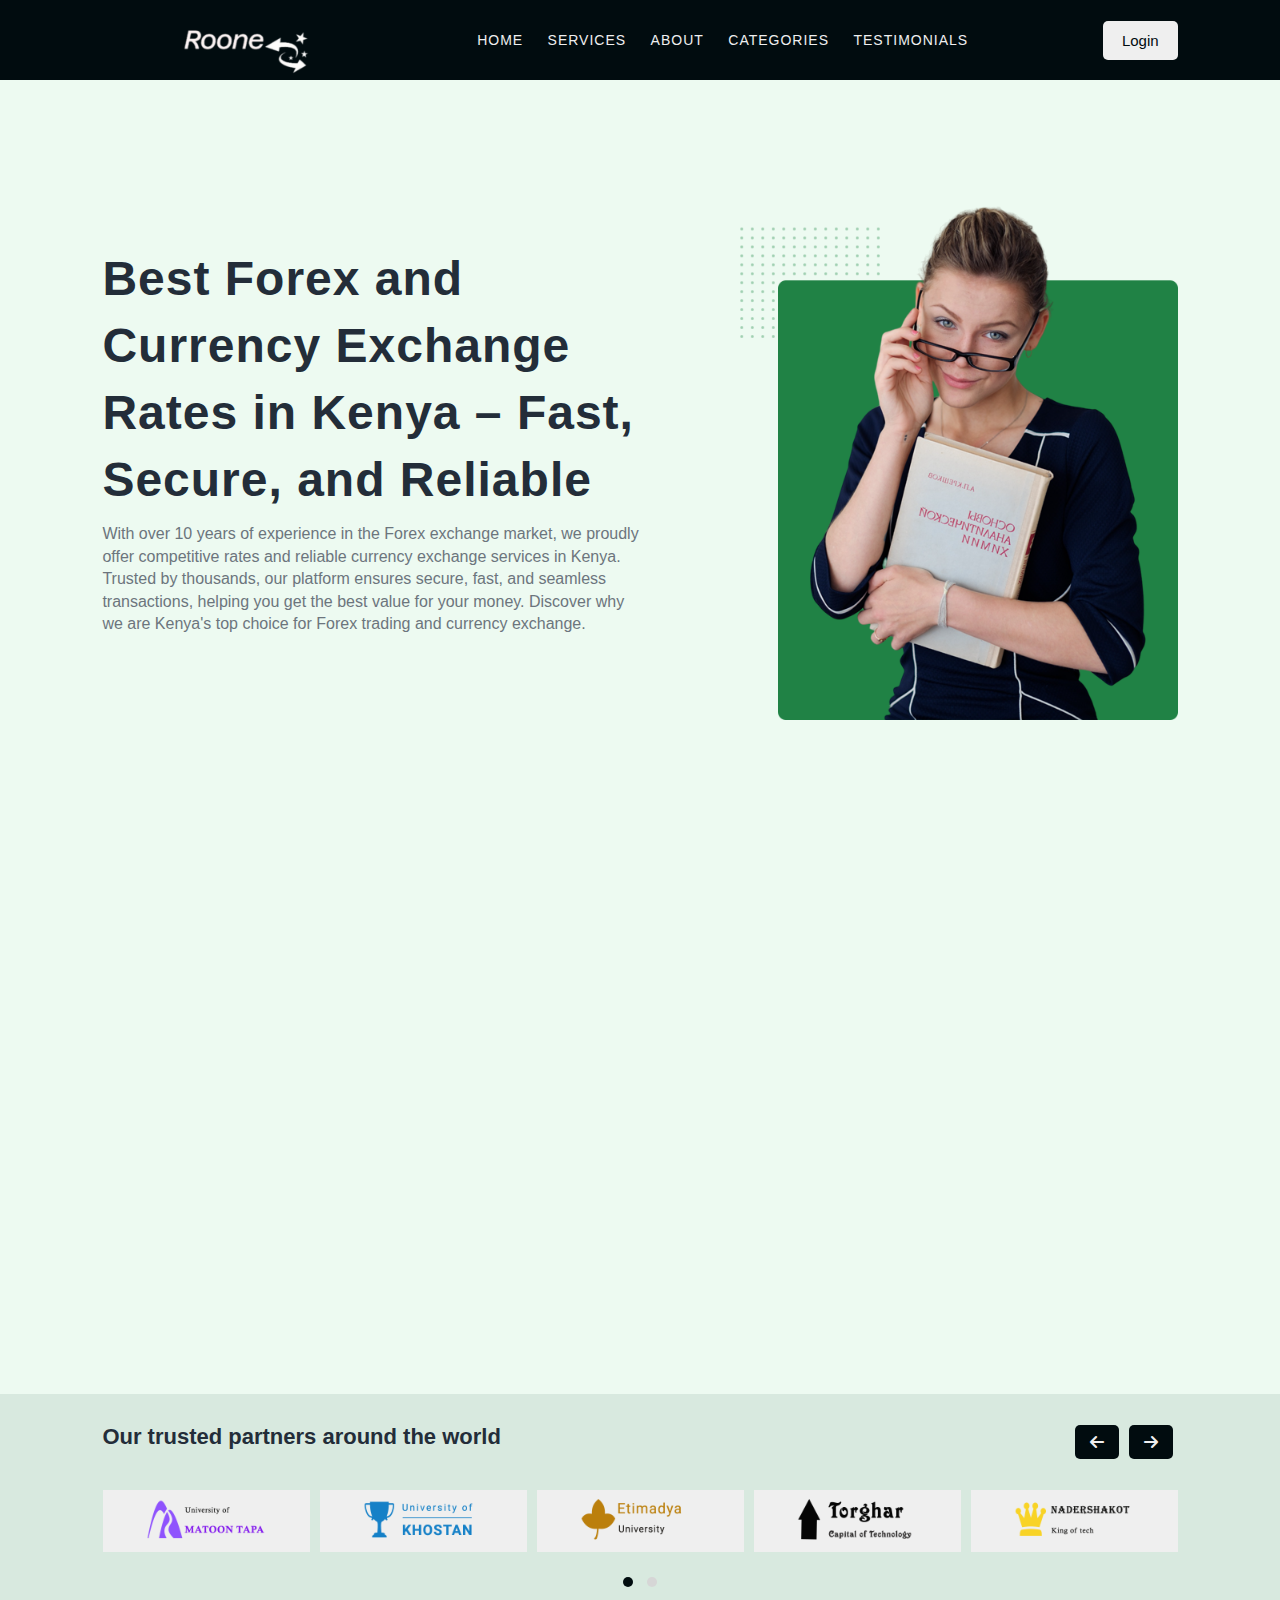
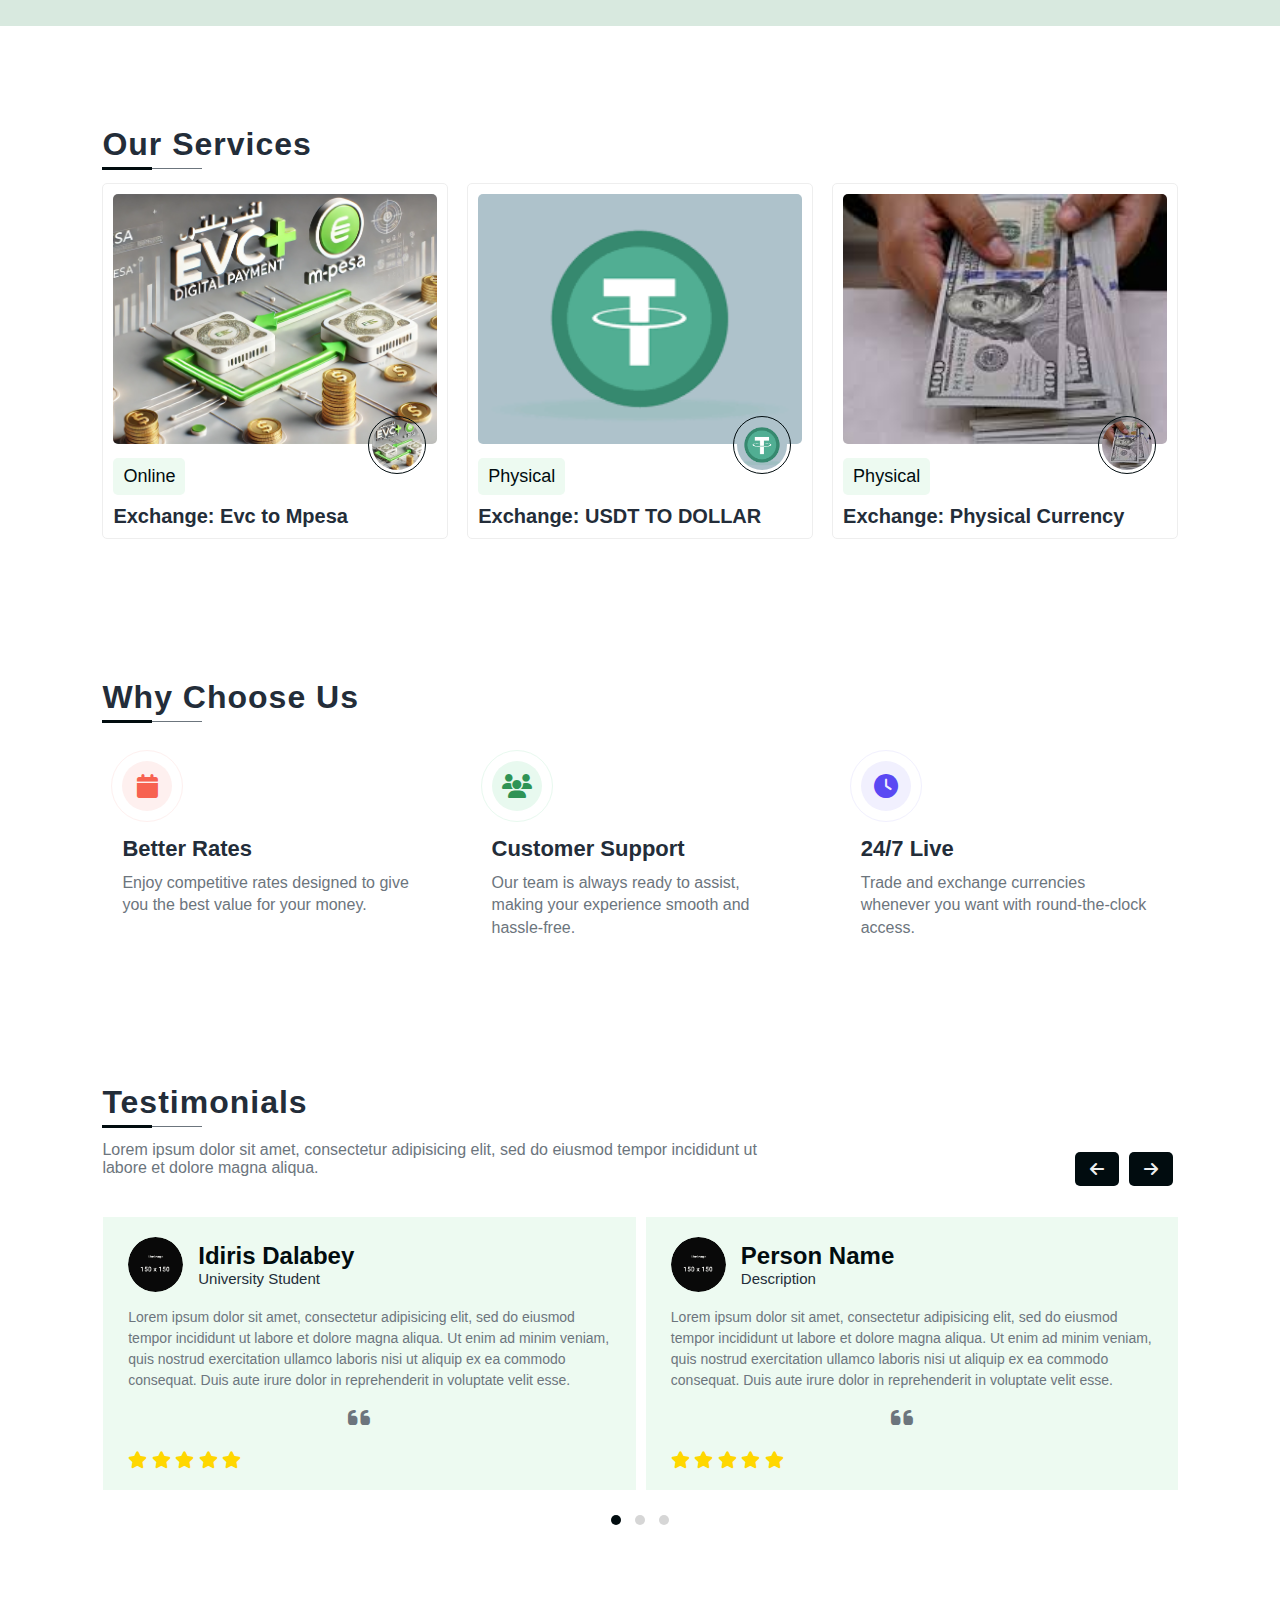
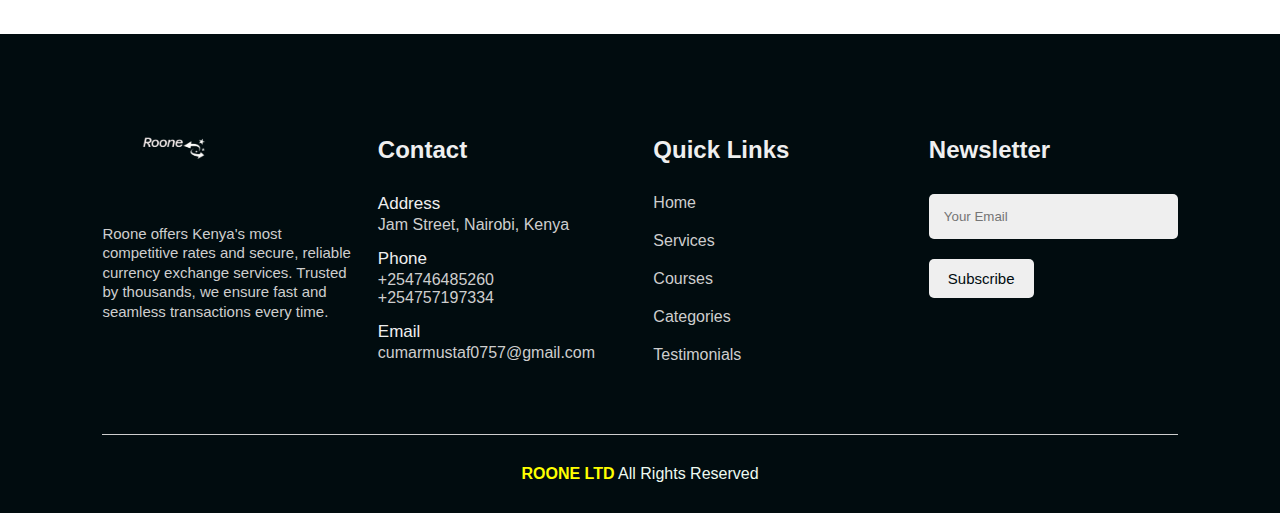
<file: index.html>
<!DOCTYPE html>
<html>
<head>
	<!--  *****   Link To Custom CSS Style Sheet   *****  -->
	<link rel="stylesheet" type="text/css" href="style.css">

	<!--  *****   Link To Font Awsome Icons   *****  -->
	<link rel="stylesheet" href="https://cdnjs.cloudflare.com/ajax/libs/font-awesome/6.1.1/css/all.min.css"/>

	<!--  *****   Link To Owl Carousel   *****  -->
	<link rel="stylesheet" href="https://cdnjs.cloudflare.com/ajax/libs/OwlCarousel2/2.3.4/assets/owl.carousel.min.css" />

	<link rel="stylesheet" href="https://cdnjs.cloudflare.com/ajax/libs/OwlCarousel2/2.3.4/assets/owl.theme.default.min.css" />

	<meta name="viewport" content="width=device-width, initial-scale=1, shrink-to-fit=no">
	<title>Roone Forex Exchange</title>
</head>
<body>
<!--   *** Website Container Starts ***   -->
<div class="website-container">
	
<!--   *** Home Section Starts ***   -->
<section class="home" id="home">
	<!--   === Main Navbar Starts ===   -->
	<nav class="main-navbar">
		<a href="#" class="logo">
			<img src="images/courses/logo2.png">
		</a>
		<ul class="nav-list">
			<li><a href="#home">Home</a></li>
			<li><a href="#services">Services</a></li>
			<li><a href="#courses">About</a></li>
			<li><a href="#categories">Categories</a></li>
			<li><a href="#testimonials">Testimonials</a></li>
		</ul>
		<a href="#" class="get-started-btn-container">
			<button class="get-started-btn btn">Login</button>
		</a>
		<div class="menu-btn">
			<span></span>
		</div>
	</nav>
	<!--   === Main Navbar Ends ===   -->
	<!--   === Banner Starts ===   -->
	<div class="banner">
		
		<div class="banner-desc">
			<h2>Best Forex and Currency Exchange Rates in Kenya – Fast, Secure, and Reliable</h2>
			<p>With over 10 years of experience in the Forex exchange market, we proudly offer competitive rates and reliable currency exchange services in Kenya. Trusted by thousands, our platform ensures secure, fast, and seamless transactions, helping you get the best value for your money. Discover why we are Kenya's top choice for Forex trading and currency exchange.</p>
		</div>


		<div class="banner-img">
			<div class="banner-img-container">
				<img src="images/home/student.png">

				<div class="pattern">
					<img src="images/home/pattern.png">
				</div>

			</div>
		</div>

	</div>
	<!--   === Banner Ends ===   -->
	<iframe
	title="fx"
	src="https://wise.com/gb/currency-converter/fx-widget/converter?sourceCurrency=USD&targetCurrency=KES&amount=100"
	height=490
	width=340
	frameBorder="0"
	allowtransparency="true"
  ></iframe>
</section>
<!--   *** Home Section Ends ***   -->

<!--   *** Partners Section Starts ***   -->
<section class="partners">
	<h3>Our trusted partners around the world</h3>
	<div class="owl-carousel owl-theme partners-slider">

    	<div class="item brand-item">
    		<img src="images/brand-logos/matoontapa.png">
    	</div>
    	<div class="item brand-item">
    		<img src="images/brand-logos/khostan.png">
    	</div>
    	<div class="item brand-item">
    		<img src="images/brand-logos/etimadya.png">
    	</div>
    	<div class="item brand-item">
    		<img src="images/brand-logos/torghar.png">
    	</div>
    	<div class="item brand-item">
    		<img src="images/brand-logos/nadershakot.png">
    	</div>
    	<div class="item brand-item">
    		<img src="images/brand-logos/almarah.png">
    	</div>

	</div>
</section>

<!--   *** Courses Section Starts ***   -->
<section class="courses" id="courses">
	<!--   *** Courses Header Starts ***   -->
	<header class="section-header">
		<div class="header-text">
			<h1>Our Services</h1>		
		</div>
	</header>
	<!--   *** Courses Header Ends ***   -->
	<!--   *** Courses Contents Starts ***   -->
	<div class="course-contents">
		
		<div class="course-card">
			<a href="exchange.html" class="course-link"></a>
			<img src="images/courses/mpesa.jpeg">
			<div class="category">
				<div class="subject"><h3>Online</h3></div>
				<img src="images/courses/mpesa.jpeg">
			</div>
			<h2 class="course-title">Exchange: <strong>Evc to Mpesa</strong></h2>
		</div>

		<div class="course-card">
			<img src="images/courses/usdt.png">
			<div class="category">
				<div class="subject"><h3>Physical</h3></div>
				<img src="images/courses/usdt.png">
			</div>
			<h2 class="course-title">Exchange: USDT TO DOLLAR</h2>
		</div>

		<div class="course-card">
			  <img src="images/courses/dol.jpeg" alt="Physical Currency">
			  <div class="category">
				<div class="subject"><h3>Physical</h3></div>
				<img src="images/courses/dol.jpeg" alt="Physical Category">
			  </div>
			  <h2 class="course-title">Exchange: Physical Currency</h2>
			</a>
		  </div>
		  
		  

	</div>
	<!--   *** Courses Contents Ends ***   -->
</section>
<!--   *** Courses Section Ends ***   -->

<section class="services" id="services">
	<!--   *** Services Header Starts ***   -->
	<header class="section-header">
		<h1>Why Choose Us</h1>
	</header>
	<!--   *** Services Header Ends ***   -->
	<!--   *** Services Contents Starts ***   -->
	<div class="services-contents">

		<div class="service-box">
			<div class="service-icon">
				<i class="fa-solid fa-calendar"></i>
			</div>
			<div class="service-desc">
				<h2>Better Rates</h2>
				<p>Enjoy competitive rates designed to give you the best value for your money.</p>
			</div>
		</div>

		<div class="service-box">
			<div class="service-icon">
				<i class="fa-solid fa-users"></i>
			</div>
			<div class="service-desc">
				<h2>Customer Support</h2>
				<p>Our team is always ready to assist, making your experience smooth and hassle-free.</p>
			</div>
		</div>

		<div class="service-box">
			<div class="service-icon">
				<i class="fa-solid fa-clock"></i>
			</div>
			<div class="service-desc">
				<h2>24/7 Live </h2>
				<p>Trade and exchange currencies whenever you want with round-the-clock access.</p>
			</div>
		</div>

	</div>
	<!--   *** Services Contents Ends ***   -->
</section>
<!--   *** Teacher Section Ends ***   -->


<!--   *** Testimonials Section Starts ***   -->
<section class="testimonials" id="testimonials">
	<!--   === Testimonials Section Header Starts ===   -->
	<header class="section-header">
		<h1>Testimonials</h1>
		<p>Lorem ipsum dolor sit amet, consectetur adipisicing elit, sed do eiusmod tempor incididunt ut labore et dolore magna aliqua.</p>
	</header>
	<!--   === Testimonials Section Header Ends ===   -->
	<!--   === Testimonials Contents Starts ===   -->
	<div class="owl-carousel owl-theme testimonials-slider">

    	<div class="item testimonials-item">
    		<div class="profile">
    			<div class="profile-image">
    				<img src="images/testimonials/student-1.jpg">
    			</div>
    			<div class="profile-desc">
    				<span>Idiris Dalabey</span>
    				<span>University Student</span>
    			</div>
    		</div>
    		<p>Lorem ipsum dolor sit amet, consectetur adipisicing elit, sed do eiusmod tempor incididunt ut labore et dolore magna aliqua. Ut enim ad minim veniam, quis nostrud exercitation ullamco laboris nisi ut aliquip ex ea commodo consequat. Duis aute irure dolor in reprehenderit in voluptate velit esse.</p>
    		<div class="quote">
    			<i class="fa fa-quote-left"></i>
    		</div>
    		<div class="ratings">
    			<i class="fa-solid fa-star"></i>
    			<i class="fa-solid fa-star"></i>
    			<i class="fa-solid fa-star"></i>
    			<i class="fa-solid fa-star"></i>
    			<i class="fa-solid fa-star"></i>
    		</div>
    	</div>

    	<div class="item testimonials-item">
    		<div class="profile">
    			<div class="profile-image">
    				<img src="images/testimonials/student-1.jpg">
    			</div>
    			<div class="profile-desc">
    				<span>Person Name</span>
    				<span>Description</span>
    			</div>
    		</div>
    		<p>Lorem ipsum dolor sit amet, consectetur adipisicing elit, sed do eiusmod tempor incididunt ut labore et dolore magna aliqua. Ut enim ad minim veniam, quis nostrud exercitation ullamco laboris nisi ut aliquip ex ea commodo consequat. Duis aute irure dolor in reprehenderit in voluptate velit esse.</p>
    		<div class="quote">
    			<i class="fa fa-quote-left"></i>
    		</div>
    		<div class="ratings">
    			<i class="fa-solid fa-star"></i>
    			<i class="fa-solid fa-star"></i>
    			<i class="fa-solid fa-star"></i>
    			<i class="fa-solid fa-star"></i>
    			<i class="fa-solid fa-star"></i>
    		</div>
    	</div>

    	<div class="item testimonials-item">
    		<div class="profile">
    			<div class="profile-image">
    				<img src="images/testimonials/student-1.jpg">
    			</div>
    			<div class="profile-desc">
    				<span>Abdiaziz Shalle</span>
    				<span>Description</span>
    			</div>
    		</div>
    		<p>Lorem ipsum dolor sit amet, consectetur adipisicing elit, sed do eiusmod tempor incididunt ut labore et dolore magna aliqua. Ut enim ad minim veniam, quis nostrud exercitation ullamco laboris nisi ut aliquip ex ea commodo consequat. Duis aute irure dolor in reprehenderit in voluptate velit esse.</p>
    		<div class="quote">
    			<i class="fa fa-quote-left"></i>
    		</div>
    		<div class="ratings">
    			<i class="fa-solid fa-star"></i>
    			<i class="fa-solid fa-star"></i>
    			<i class="fa-solid fa-star"></i>
    			<i class="fa-solid fa-star"></i>
    			<i class="fa-solid fa-star"></i>
    		</div>
    	</div>

    	<div class="item testimonials-item">
    		<div class="profile">
    			<div class="profile-image">
    				<img src="images/testimonials/student-1.jpg">
    			</div>
    			<div class="profile-desc">
    				<span>Person Name</span>
    				<span>Description</span>
    			</div>
    		</div>
    		<p>Lorem ipsum dolor sit amet, consectetur adipisicing elit, sed do eiusmod tempor incididunt ut labore et dolore magna aliqua. Ut enim ad minim veniam, quis nostrud exercitation ullamco laboris nisi ut aliquip ex ea commodo consequat. Duis aute irure dolor in reprehenderit in voluptate velit esse.</p>
    		<div class="quote">
    			<i class="fa fa-quote-left"></i>
    		</div>
    		<div class="ratings">
    			<i class="fa-solid fa-star"></i>
    			<i class="fa-solid fa-star"></i>
    			<i class="fa-solid fa-star"></i>
    			<i class="fa-solid fa-star"></i>
    			<i class="fa-solid fa-star"></i>
    		</div>
    	</div>

    	<div class="item testimonials-item">
    		<div class="profile">
    			<div class="profile-image">
    				<img src="images/testimonials/student-1.jpg">
    			</div>
    			<div class="profile-desc">
    				<span>Person Name</span>
    				<span>Description</span>
    			</div>
    		</div>
    		<p>Lorem ipsum dolor sit amet, consectetur adipisicing elit, sed do eiusmod tempor incididunt ut labore et dolore magna aliqua. Ut enim ad minim veniam, quis nostrud exercitation ullamco laboris nisi ut aliquip ex ea commodo consequat. Duis aute irure dolor in reprehenderit in voluptate velit esse.</p>
    		<div class="quote">
    			<i class="fa fa-quote-left"></i>
    		</div>
    		<div class="ratings">
    			<i class="fa-solid fa-star"></i>
    			<i class="fa-solid fa-star"></i>
    			<i class="fa-solid fa-star"></i>
    			<i class="fa-solid fa-star"></i>
    			<i class="fa-solid fa-star"></i>
    		</div>
    	</div>

	</div>
	<!--   === Testimonials Contents Ends ===   -->
</section>
<!--   *** Testimonials Section Ends ***   -->

<!--   *** Footer Section Starts ***   -->
<section class="footer" id="footer">
	
	<!--   === Footer Contents Starts ===   -->
	<div class="footer-contents">
		
		<div class="footer-col footer-col-1">
			<div class="col-title">
				<img src="images/courses/logo2.png">
			</div>
			<div class="col-contents">
				<p>Roone offers Kenya's most competitive rates and secure, reliable currency exchange services. Trusted by thousands, we ensure fast and seamless transactions every time.</p>
			</div>
		</div>

		<div class="footer-col footer-col-2">
			<div class="col-title">
				<h3>Contact</h3>
			</div>
			<div class="col-contents">
				<div class="contact-row">
					<span>Address</span>
					<span>Jam Street, Nairobi, Kenya</span>
				</div>
				<div class="contact-row">
					<span>Phone</span>
					<span>+254746485260</span>
					<span>+254757197334</span>
				</div>
				<div class="contact-row">
					<span>Email</span>
					<span>cumarmustaf0757@gmail.com</span>
				</div>
			</div>
		</div>

		<div class="footer-col footer-col-3">
			<div class="col-title">
				<h3>Quick Links</h3>
			</div>
			<div class="col-contents">
				<a href="#">Home</a>
				<a href="#">Services</a>
				<a href="#">Courses</a>
				<a href="#">Categories</a>
				<a href="#">Testimonials</a>
			</div>
		</div>

		<div class="footer-col footer-col-4">
			<div class="col-title">
				<h3>Newsletter</h3>
			</div>
			<div class="col-contents">
				<form class="newsletter">
					<input type="email" placeholder="Your Email">
					<button class="newsletter-btn btn" type="submit">Subscribe</button>
				</form>
			</div>
		</div>

	</div>
	<!--   === Footer Contents Ends ===   -->
	<div class="copy-rights">
		<p><b>ROONE LTD</b> All Rights Reserved</p>
	</div>

</section>
<!--   *** Footer Section Ends ***   -->


</div>
<!--   *** Website Container Ends ***   -->



<!--   *** Link To JQuery ***   -->
<script src="https://cdnjs.cloudflare.com/ajax/libs/jquery/3.7.0/jquery.min.js"></script>

<!--   *** Link To Owl Carousel ***   -->
<script src="https://cdnjs.cloudflare.com/ajax/libs/OwlCarousel2/2.3.4/owl.carousel.min.js"></script>

<!--   *** Link To Curstom Script File ***   -->
<script type="text/javascript" src="script.js"></script>
</body>
</html>
</file>
<file: style.css>
*{
	margin: 0;
	padding: 0;
	box-sizing: border-box;
	font-family: 'Roboto', sans-serif;
}
html{
	scroll-behavior: smooth;
	
	/* Variables For Storing Colors */
	--primary-clr: #010c0f;
	--primary-medium-clr: #d8e9df;
	--primary-light-clr: #edfaf1;
	--bg-clr-1: #ffffff;
	--dark-heading-clr: #232d39;
	--dark-text-clr: #6c757d;
	--light-heading-clr: #efefef;
	--light-text-clr: #cecece;
}
/*   === Global Styling Starts ===   */
button.btn{
	padding: 10px 18px;
	background-color: var(--primary-clr);
	color: var(--light-heading-clr);
	font-size: 15px;
	border: 1px solid transparent;
	border-radius: 5px;
	cursor: pointer;
	transition: all 0.3s;
}
button.btn:hover{
	background-color: var(--light-heading-clr);
	color: var(--primary-clr);
	border: 1px solid var(--primary-clr);
}
.section-header h1{
	position: relative;
	font-size: 32px;
	letter-spacing: 1px;
	align-items:center;
	color: var(--dark-heading-clr);
	margin-bottom: 20px;
}
.section-header h1::before{
	position: absolute;
	content: '';
	width: 100px;
	align-items: center;
	height: 1px;
	left: 0;
	top: calc(100% + 5px);
	background-color: var(--dark-text-clr);
}
.section-header h1::after{
	position: absolute;
	content: '';
	width: 50px;
	height: 3px;
	left: 0;
	top: calc(100% + 4px);
	background-color: var(--primary-clr);
}
.section-header p{
	color: var(--dark-text-clr);
	margin-bottom: 40px;
	max-width: 700px;
}
/*   === Global Styling Ends ===   */
body{
	width: 100%;
	min-height: 100vh;
}
.website-container{
	width: 100%;
	max-width: 1400px;
	min-height: 100vh;
	margin: 0px auto;
}
/*   === Home Section Styling Starts ===   */
section.home{
	position: relative;
	width: 100%;
	min-height: 100vh;
	background-color: var(--primary-light-clr);
}
.home .main-navbar{
	position: absolute;
	width: 100%;
	max-width: 1400px;
	height: 12vh;
	max-height: 80px;
	background-color: var(--primary-clr);
	padding: 0px 8%;
	margin: 0px auto;
	display: flex;
	justify-content: space-between;
	align-items: center;
	z-index: 100;
}
.home.active .main-navbar{
	position: fixed;
	top: 0;
	margin: 0px auto;
	box-shadow: 0px 2px 10px rgba(0,0,0,0.25);
	animation: showMenu 0.6s ease-in;
}
@keyframes showMenu{
	from{
		transform: translateY(-100px);
	}
	to{
		transform: translateY(0px);
	}
}
.main-navbar .logo{
	text-decoration: none;
}
.main-navbar .logo img{
	width: 240px;
	margin-top: 30px;
}
.main-navbar .nav-list{
	list-style: none;
}
.main-navbar .nav-list li{
	display: inline-block;
	margin: 0px 10px;
}
.main-navbar .nav-list li a{
	position: relative;
	color: var(--light-heading-clr);
	font-weight: 500;
	font-size: 14px;
	text-transform: uppercase;
	text-decoration: none;
	letter-spacing: 1px;
}
.main-navbar .nav-list li a::after{
	position: absolute;
	content: '';
	width: 100%;
	height: 2px;
	background-color: var(--light-heading-clr);
	left: 0;
	top: calc(100% + 2px);
	transition: all 0.3s;
	transform: scaleX(0);
}
.main-navbar .nav-list li a:hover::after{
	transform: scaleX(1);
}
.main-navbar .get-started-btn{
	background-color: var(--light-heading-clr);
	color: var(--primary-clr);
}
.main-navbar .get-started-btn:hover{
	background-color: var(--primary-clr);
	color: var(--light-heading-clr);
	border: 1px solid var(--light-heading-clr);
}
.main-navbar .menu-btn{
	min-width: 30px;
	width: 30px;
	height: 30px;
	display: flex;
	justify-content: flex-start;
	align-items: center;
	cursor: pointer;
	display: none;
}
.main-navbar .menu-btn span{
	position: relative;
	display: block;
	width: 100%;
	height: 2px;
	background-color: var(--light-heading-clr);
	border-radius: 5px;
	transition: all 0.4s;
}
.main-navbar .menu-btn span::before,
.main-navbar .menu-btn span::after{
	position: absolute;
	content: '';
	top: 0;
	left: 0;
	width: 80%;
	height: 100%;
	background-color: var(--light-heading-clr);
	transition: all 0.4s;
}
.main-navbar .menu-btn span::before{
	transform: translateY(-9px);
}
.main-navbar .menu-btn span::after{
	transform: translateY(9px);
}
.home .banner{
	width: 100%;
	min-height: 100vh;
	padding: 100px 8% 70px;
	display: flex;
	justify-content: space-between;
	align-items: center;
}
.home .banner .banner-desc{
	position: relative;
	flex-basis: 50%;
	max-width: 700px;
	z-index: 2;
}
.banner .banner-desc h2{
	font-size: 48px;
	color: var(--dark-heading-clr);
	letter-spacing: 1px;
	line-height: 1.4;
	margin-bottom: 10px;
}
.banner .banner-desc p{
	color: var(--dark-text-clr);
	line-height: 1.4;
	margin-bottom: 50px;
}
.banner .banner-desc .search-bar{
	position: relative;
	width: 400px;
	height: 50px;
	display: flex;
	align-items: center;
	overflow: hidden;
}
.banner-desc .search-bar input{
	width: 100%;
	height: 100%;
	padding: 0px 60px 0px 10px;
	font-size: 17px;
	letter-spacing: 1px;
	background-color: var(--primary-light-clr);
	color: var(--dark-text-clr);
	border: 2px solid #c1dbcc;
	border-radius: 5px;
	outline-color: var(--primary-clr);
}
.banner-desc .search-bar i{
	position: absolute;
	height: 100%;
	width: 50px;
	background-color: var(--primary-clr);
	right: 0;
	color: var(--light-heading-clr);
	border-radius: 0px 5px 5px 0px;
	display: flex;
	justify-content: center;
	align-items: center;
	cursor: pointer;
}
.home .banner .banner-img{
	position: relative;
	flex-basis: 50%;
	display: flex;
	justify-content: flex-end;
	z-index: 1;
}
.banner-img .banner-img-container{
	position: relative;
	width: 400px;
	z-index: 2;
}
.banner-img .banner-img-container img{
	width: 100%;
	height: auto;
}
.banner-img .banner-img-container .states{
	position: absolute;
	width: 100%;
	height: 100%;
	top: 0;
	left: 0;
}
.banner-img-container .states .total-courses{
	position: absolute;
	padding: 6px 10px 6px 6px;
	background-color: var(--light-heading-clr);
	border-radius: 5px;
	bottom: 15%;
	left: -80px;
	display: flex;
	align-items: center;
	box-shadow: 0px 0px 15px 0px rgba(0,0,0,0.3);
}
.states .total-courses .icon{
	width: 50px;
	height: 50px;
	border-radius: 50%;
	display: flex;
	justify-content: center;
	align-items: center;
	background-color: var(--primary-clr);
	margin-right: 7px;
}
.states .total-courses .icon i{
	font-size: 22px;
	color: var(--light-heading-clr);
}
.states .total-courses .desc{
	display: flex;
	flex-direction: column;
}
.states .total-courses .desc span:nth-child(1){
	font-size: 24px;
	font-weight: 600;
	letter-spacing: 1px;
	margin-bottom: 2px;
}
.states .total-courses .desc span:nth-child(2){
	font-size: 15px;
	color: var(--dark-text-clr);
}
.banner-img-container .states .courses-ratings{
	position: absolute;
	width: 90px;
	height: 90px;
	padding: 10px;
	border-radius: 50%;
	background-color: var(--light-heading-clr);
	display: flex;
	flex-direction: column;
	justify-content: center;
	align-items: center;
	top: 80px;
	right: 5px;
	box-shadow: 0px 0px 15px 0px rgba(0,0,0,0.3);
}
.states .courses-ratings span:nth-child(1){
	color: var(--dark-heading-clr);
	font-size: 24px;
	font-weight: 600;
	text-align: center;
}
.states .courses-ratings span:nth-child(1) i{
	color: gold;
	font-size: 14px;
}
.states .courses-ratings span:nth-child(2){
	color: var(--dark-text-clr);
	font-size: 15px;
	text-align: center;
}
.banner-img .banner-img-container .pattern{
	position: absolute;
	top: 20px;
	left: -40px;
	z-index: -1;
}
.banner-img-container .pattern img{
	width: 150px;
	height: auto;
	opacity: 0.4;
}
/*   === Home Section Styling Ends ===   */

/*   === Partners Section Styling Starts ===   */
section.partners{
	width: 100%;
	padding: 30px 8%;
	background-color: var(--primary-medium-clr);
}
.partners h3{
	margin-bottom: 40px;
	color: var(--dark-heading-clr);
	font-size: 22px;
}
.partners .partners-slider .brand-item{
	text-align: center;
	background-color: var(--light-heading-clr);
	padding: 5px;
}
.partners .partners-slider .brand-item img{
	width: 120px;
	display: inline-block;
}
.owl-carousel .owl-nav{
	position: absolute;
	right: 0;
	top: -80px;
}
.owl-carousel .owl-nav button{
	border-radius: 5px !important;
}
.owl-carousel .owl-nav .owl-prev i,
.owl-carousel .owl-nav .owl-next i{
	padding: 8px 14px !important;
	border-radius: 5px;
	font-size: 16px !important;
	background-color: var(--primary-clr) !important;
	color: var(--light-heading-clr);
	border: 1px solid transparent;
	cursor: pointer;
	transition: 0.3s;
}
.owl-carousel .owl-nav .owl-prev i:hover,
.owl-carousel .owl-nav .owl-next i:hover{
	background-color: var(--light-heading-clr) !important;
	color: var(--primary-clr);
	border: 1px solid var(--primary-clr);
}
.owl-carousel .owl-dots{
	margin-top: 20px;
}
.owl-carousel .owl-dots .owl-dot span{
	padding: 4px !important;
}
.owl-carousel .owl-dots .owl-dot.active span{
	background-color: var(--primary-clr) !important;
}
/*   === Partners Section Styling Ends ===   */

/*   === Services Section Styling Starts ===   */
section.services{
	width: 100%;
	padding: 100px 8% 20px;
}
.services .services-contents{
	width: 100%;
	display: flex;
	justify-content: space-between;
	flex-wrap: wrap;
}
.services-contents .service-box{
	flex-basis: calc(calc(100% / 3) - 2%);
	padding: 25px 20px;
	cursor: pointer;
	transition: all 0.3s;
}
.services-contents .service-box:hover{
	box-shadow: 0px 0px 15px rgba(0,0,0,0.1);
}
.service-box .service-icon{
	width: 50px;
	height: 50px;
	display: flex;
	justify-content: center;
	align-items: center;
	border-radius: 50%;
	background-color: var(--primary-clr);
	outline: 1px solid var(--primary-medium-clr);
	outline-offset: 10px;
}
.service-box .service-icon i{
	font-size: 24px;
	color: var(--light-heading-clr);
}
.service-box .service-desc{
	margin-top: 25px;
}
.service-box .service-desc h2{
	margin-bottom: 10px;
	color: var(--dark-heading-clr);
	font-size: 22px;
}
.service-box .service-desc p{
	line-height: 1.4;
	color: var(--dark-text-clr);
}
.service-box:nth-child(1) .service-icon{
	background-color: #fef0ef;
	outline-color: #fef0ef;
}
.service-box:nth-child(1) .service-icon i{
	color: #f76250;
}
.service-box:nth-child(2) .service-icon{
	background-color: #e8f9ef;
	outline-color: #e8f9ef;
}
.service-box:nth-child(2) .service-icon i{
	color: #2f9355;
}
.service-box:nth-child(3) .service-icon{
	background-color: #f1f0fe;
	outline-color: #f1f0fe;
}
.service-box:nth-child(3) .service-icon i{
	color: #5a49f3;
}
/*   === Services Section Styling Ends ===   */

/*   === Courses Section Styling Starts ===   */
section.courses{
	width: 100%;
	padding: 100px 8% 20px;
}
.courses .section-header{
	position: relative;
	display: flex;
	justify-content: space-between;
}
.courses .section-header .courses-btn{
	position: absolute;
	right: 0;
	bottom: 40px;
	padding: 10px 26px;
}
.courses .course-contents{
	display: flex;
	justify-content: space-between;
	flex-wrap: wrap;
}
.courses .course-contents .course-card{
	flex-basis: calc(calc(100% / 3) - 1.2%);
	border: 1px solid #eee;
	padding: 10px;
	border-radius: 5px;
	margin-bottom: 20px;
	cursor: pointer;
	transition: all 0.3s;
}
.courses .course-contents .course-card:hover{
	box-shadow: 0px 0px 15px rgba(0,0,0,0.1);
}
.course-contents .course-card img{
	width: 100%;
	height: 250px;
	object-fit: cover;
	border-radius: 5px;
}
.course-contents .course-card .category{
	position: relative;
	display: flex;
	justify-content: space-between;
	padding: 10px 0px;
}
.course-card .category img{
	position: absolute;
	width: 50px;
	height: 50px;
	object-fit: cover;
	border-radius: 50%;
	right: 15px;
	top: -50%;
	outline: 1px solid var(--primary-clr);
	outline-offset: 3px;
}
.course-card .category .subject{
	padding: 8px 10px;
	background-color: var(--primary-light-clr);
	border-radius: 5px;
}
.course-card .category .subject h3{
	font-size: 18px;
	font-weight: 500;
	color: var(--primary-clr);
}
.course-card .course-title{
	font-size: 20px;
	color: var(--dark-heading-clr);
}

/*   === Courses Section Styling Ends ===   */

/*   === Testimonials Section Styling Starts ===   */
section.testimonials{
	width: 100%;
	padding: 100px 8%;
}
.testimonials .section-header{
	width: 70%;
	max-width: 700px;
}
.testimonials-slider .testimonials-item{
	position: relative;
	padding: 20px 25px;
	background-color: var(--primary-light-clr);
}
.testimonials-item .profile{
	display: flex;
	align-items: center;
}
.testimonials-item .profile .profile-image{
	width: 55px;
	height: 55px;
	border-radius: 50%;
	overflow: hidden;
	margin-right: 15px;
}
.testimonials-item .profile .profile-image img{
	width: 100%;
	height: 100%;
	border-radius: 50%;
	object-fit: cover;
}
.testimonials-item .profile .profile-desc{
	display: flex;
	flex-direction: column;
}
.profile .profile-desc span:nth-child(1){
	font-size: 24px;
	font-weight: bold;
	color: var(--primary-clr);
}
.profile .profile-desc span:nth-child(2){
	font-size: 15px;
	color: var(--dark-heading-clr);
}
.testimonials-item > p{
	margin: 15px 0px;
	font-size: 14px;
	line-height: 1.5;
	color: var(--dark-text-clr);
}
.testimonials-item .quote{
	text-align: center;
}
.testimonials-item .quote i{
	font-size: 25px;
	color: var(--dark-text-clr);
	margin-right: 20px;
}
.testimonials-item .ratings{
	margin-top: 20px;
}
.testimonials-item .ratings i{
	font-size: 17px;
	color: gold;
	cursor: pointer;
}
/*   === Testimonials Section Styling Ends ===   */

/*   === Footer Section Styling Starts ===   */
section.footer{
	width: 100%;
	padding: 70px 8% 30px;
	background-color: var(--primary-clr);
}
.footer .footer-contents{
	width: 100%;
	display: flex;
	justify-content: space-between;
	flex-wrap: wrap;
	margin-bottom: 50px;
}
.footer-contents .footer-col{
	flex-basis: calc(calc(100% / 4) - 20px);
}
.footer-contents .footer-col .col-title{
	min-height: 60px;
	display: flex;
	align-items: flex-end;
	margin-bottom: 30px;
}
.footer-col .col-title h3{
	font-size: 24px;
	color: var(--light-heading-clr);
}
.footer-col .col-contents{
	display: flex;
	flex-direction: column;
}
.footer-col-1 .col-title img{
	width: 120px;
}
.footer-col-1 .col-contents p{
	color: var(--light-text-clr);
	font-size: 15px;
	line-height: 1.3;
	margin-bottom: 15px;
}
.footer-col-2 .col-contents .contact-row{
	margin-bottom: 15px;
	display: flex;
	flex-direction: column;
}
.footer-col-2 .col-contents .contact-row span{
	color: var(--light-text-clr);
	font-size: 16px;
}
.footer-col-2 .col-contents .contact-row span:nth-child(1){
	color: var(--light-heading-clr);
	font-size: 17px;
	font-weight: 500;
	margin-bottom: 2px;
}
.footer-col-3 .col-contents a{
	text-decoration: none;
	color: var(--light-text-clr);
	margin-bottom: 20px;
	align-self: flex-start;
	transition: all 0.3s;
}
.footer-col-3 .col-contents a:hover{
	letter-spacing: 2px;
}
.footer-col-4 .col-contents input{
	width: 100%;
	padding: 15px;
	background-color: var(--light-heading-clr);
	color: var(--dark-text-clr);
	border: none;
	border-radius: 5px;
}
.footer-col-4 .col-contents .newsletter-btn{
	background-color: var(--light-heading-clr);
	color: var(--primary-clr);
	margin-top: 20px;
}
.footer-col-4 .col-contents .newsletter-btn:hover{
	background-color: transparent;
	color: var(--light-heading-clr);
	border: 1px solid var(--light-heading-clr);
}
.footer .copy-rights{
	padding: 30px 0px 0px;
	border-top: 1px solid var(--light-text-clr);
	text-align: center;
}
.footer .copy-rights p{
	color: var(--primary-light-clr);
}
.footer .copy-rights p b{
	color: yellow;
}
/*   === Footer Section Styling Ends ===   */





/*   === Media Query Starts ===   */
@media(max-width: 968px){
	/* Home Section */
	.main-navbar .menu-btn{
		display: flex;
		margin-left: 40px;
		z-index: 101;
	}
	.main-navbar .menu-btn.active span,
	.main-navbar .menu-btn.active span::before,
	.main-navbar .menu-btn.active span::after{
		width: 100%;
	}
	.main-navbar .menu-btn.active span::before{
		transform: rotate(45deg) translateY(0px);
	}
	.main-navbar .menu-btn.active span::after{
		transform: rotate(-45deg) translateY(0px);
	}
	.main-navbar .menu-btn.active span{
		background-color: transparent;
	}
	.main-navbar .nav-list{
		position: fixed;
		width: 100%;
		height: 100vh;
		top: 0;
		/*right: 0;*/
		right: -100%;
		display: flex;
		flex-direction: column;
		align-items: center;
		background-color: var(--primary-clr);
		transition: right 0.3s cubic-bezier(.15, .61, .94, .25);
		z-index: 100;
	}
	.main-navbar .nav-list.active{
		right: 0;
	}
	.main-navbar .nav-list li{
		margin: 25px 0px 0px;
	}
	.main-navbar .nav-list li:nth-child(1){
		margin-top: 180px;
	}
	.main-navbar .nav-list li a{
		font-size: 20px;
		letter-spacing: 1px;
	}
	.main-navbar .get-started-btn-container{
		margin-left: auto;
	}
	.home .banner{
		flex-direction: column-reverse;
		justify-content: flex-start;
		align-items: flex-start;
	}
	.home .banner .banner-desc,
	.home .banner .banner-img{
		flex-basis: 100%;
	}
	.home .banner .banner-img{
		align-self: center;
		margin-bottom: 50px;
	}
	/* Services Section */
	.services-contents .service-box{
		flex-basis: calc(calc(100% / 2) - 2%);
	}
	.services-contents .service-box:not(:last-child){
		margin-bottom: 20px;
	}
	/* Courses Section */
	.courses .course-contents .course-card{
		flex-basis: calc(calc(100% / 2) - 1.2%);
	}
	.courses .section-header{
		flex-direction: column;
	}
	.courses .section-header .courses-btn{
		position: relative;
		align-self: flex-start;
		margin-top: 20px;
	}
	/* Courses Categories Section */
	.categories-contents .category-item{
		flex-basis: calc(calc(100% / 2) - 1%);
		margin-bottom: 15px;
	}
	/* Footer Section */
	.footer-contents .footer-col{
	flex-basis: calc(calc(100% / 2) - 20px);
	}
}

@media(max-width: 768px){
	/* Home Section */
	.banner-img-container .states .total-courses{
		left: 5px;
		bottom: 10%;
	}
	.banner .banner-desc h2{
		font-size: 42px;
	}
	/* Testimonials Section */
	.testimonials .section-header{
		width: 100%;
		margin-bottom: 70px;
	}
}

@media(max-width: 668px){
	/* Partners Section */
	.partners h3{
		margin-right: 150px;
	}
	/* Services Section */
	.services-contents .service-box{
		flex-basis: 100%;
	}
	/* Courses Section */
	.courses .course-contents .course-card{
		flex-basis: 100%;
	}
}

@media(max-width: 568px){
	/* Courses Categories Section */
	.categories-contents .category-item{
		flex-basis: 100%;
	}
	/* Footer Section */
	.footer-contents .footer-col{
		flex-basis: 100%;
	}
}

@media(max-width: 468px){
	.banner-img .banner-img-container{
		width: 100%;
	}
	.banner .banner-desc .search-bar{
		width: 100%;
	}
	.banner-img-container .states .courses-ratings{
		top: 30px;
		right: -10px;
	}
	.banner .banner-desc h2{
		font-size: 32px;
	}
	.main-navbar .get-started-btn-container{
		display: none;
	}
	/* Partners Section */
	.partners h3{
		margin-right: 0px;
		margin-bottom: 80px;
	}
}
/*   === Media Query Ends ===   */
</file>
